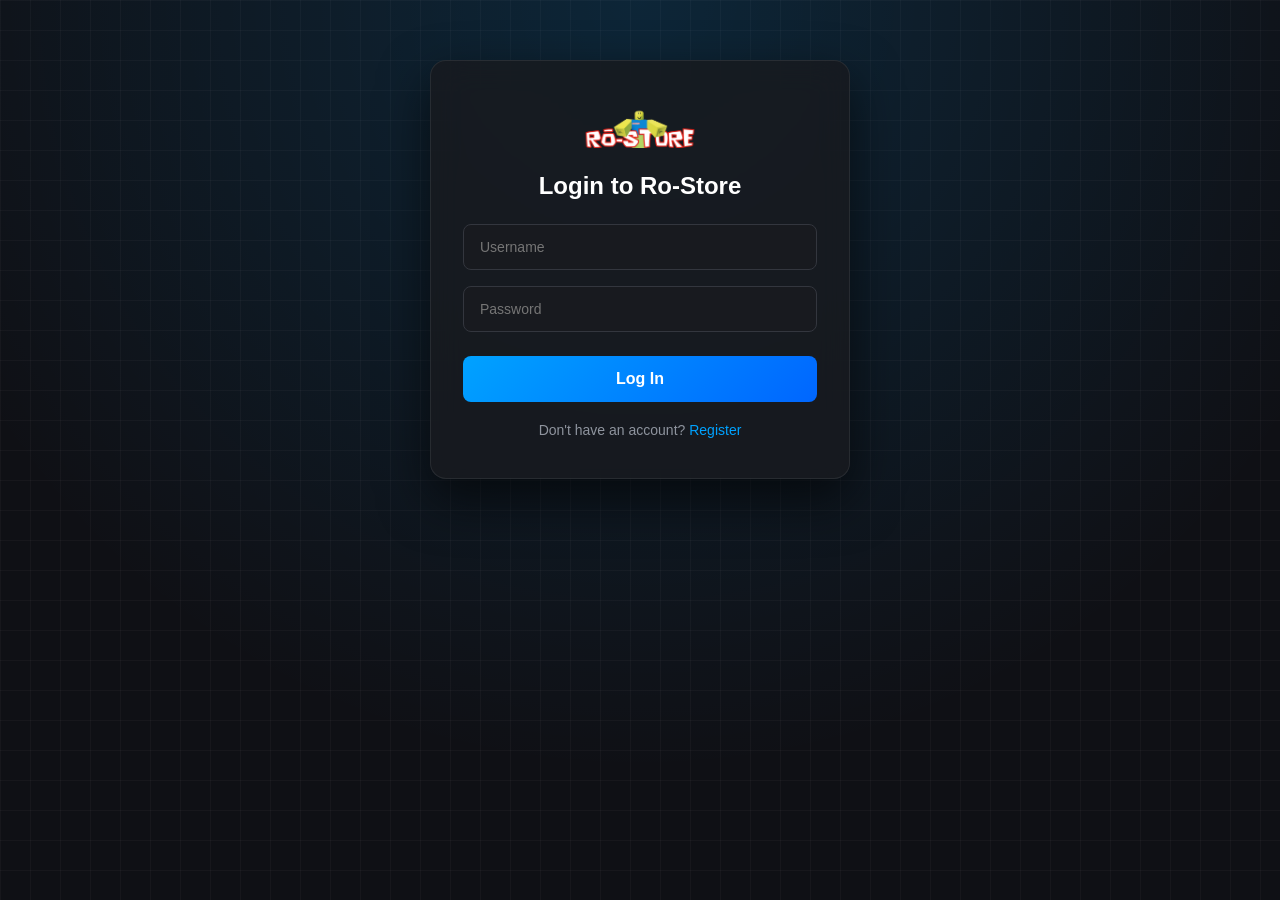
<file: index.html>
<!DOCTYPE html>
<html lang="en">
<head>
    <meta charset="UTF-8">
    <meta name="viewport" content="width=device-width, initial-scale=1.0">
    <title>Roblox - Login</title>
    <script src="js/theme.js"></script>
    <link rel="stylesheet" href="css/base.css">
    <link rel="stylesheet" href="css/auth.css">
    <link rel="stylesheet" href="css/light-mode.css">
</head>
<body>
    <div class="auth-container">
        <img src="img/logo.png" alt="Roblox Logo" class="auth-logo">
        <h2>Login to Ro-Store</h2>
        
        <p id="errorMessage" style="color: #ff4d4d; display: none; margin-bottom: 10px;"></p>

        <form id="loginForm">
            <input type="text" id="usernameInput" placeholder="Username" required>
            <input type="password" id="passwordInput" placeholder="Password" required>
            <button type="submit" class="btn-roblox">Log In</button>
        </form>

        <p class="auth-switch">Don't have an account? <a href="register.html">Register</a></p>
    </div>

    <!-- Đường dẫn chính xác đến thư mục javaScript -->
    <script src="js/login.js"></script>
</body>
</html>
</file>
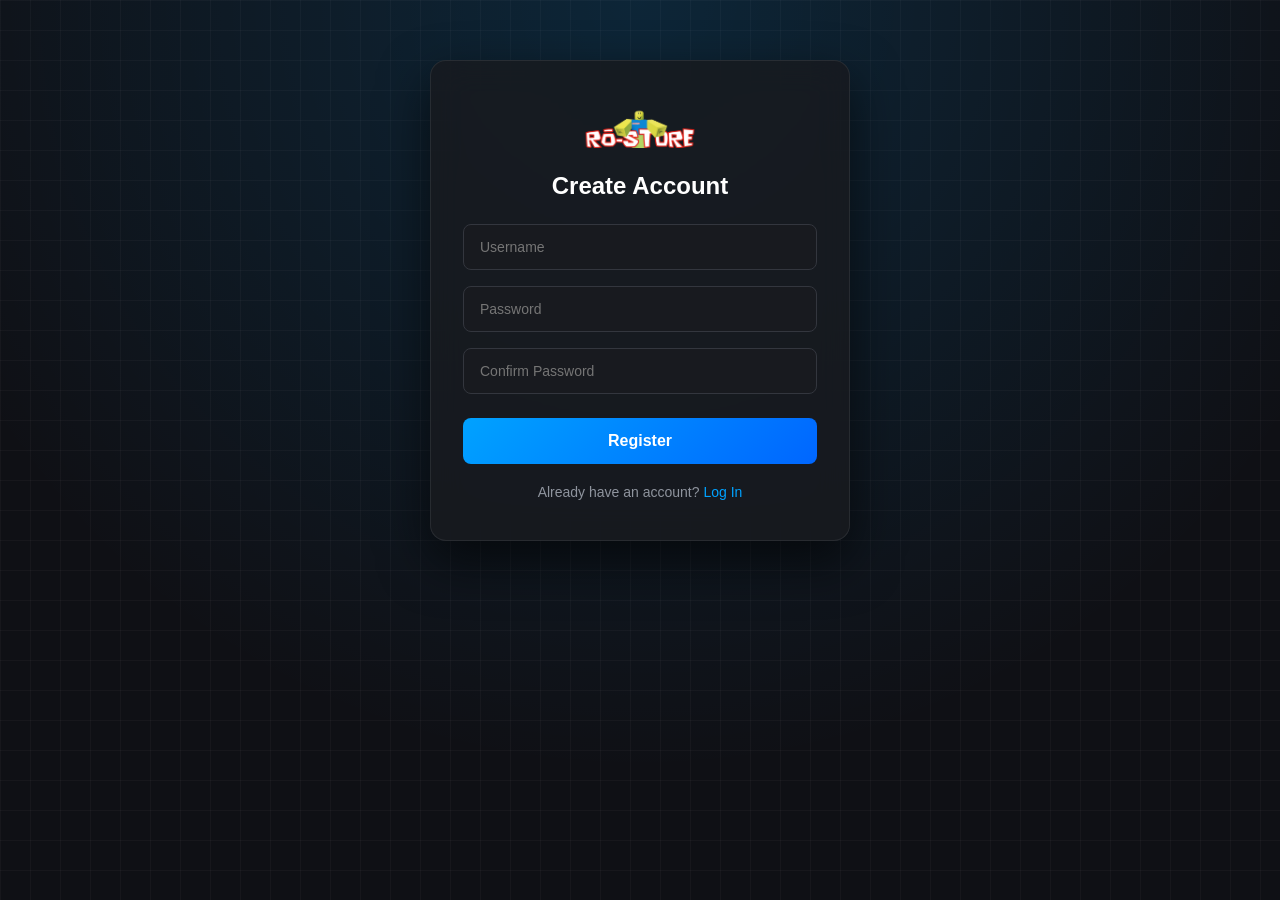
<file: register.html>
<!DOCTYPE html>
<html lang="en">
<head>
    <meta charset="UTF-8">
    <meta name="viewport" content="width=device-width, initial-scale=1.0">
    <title>Roblox - Register</title>
    <script src="js/theme.js"></script>
    <link rel="stylesheet" href="css/base.css">
    <link rel="stylesheet" href="css/auth.css">
    <link rel="stylesheet" href="css/light-mode.css">
</head>
<body>
    <div class="auth-container">
        <img src="img/logo.png" alt="Roblox Logo" class="auth-logo">
        <h2>Create Account</h2>

        <p id="errorMessage" style="color: #ff4d4d; display: none; margin-bottom: 10px;"></p>

        <form id="registerForm">
            <input type="text" id="usernameInput" placeholder="Username" required>
            <input type="password" id="passwordInput" placeholder="Password" required>
            <input type="password" id="confirmPasswordInput" placeholder="Confirm Password" required>
            <button type="submit" class="btn-roblox">Register</button>
        </form>

        <p class="auth-switch">Already have an account? <a href="index.html">Log In</a></p>
    </div>

    <!-- Đường dẫn chính xác đến thư mục javaScript -->
    <script src="js/register.js"></script>
</body>
</html>
</file>
<file: css/base.css>
/* ==========================================================================
   base.css — Reset, nền trang, link, layout khung chung, nút dùng chung
   Nhúng file này ở MỌI trang (đầu tiên trong danh sách <link>)
   ========================================================================== */
* {
    margin: 0;
    padding: 0;
    box-sizing: border-box;
    font-family: 'Segoe UI', Tahoma, Geneva, Verdana, sans-serif;
}

body {
    background-color: #0f1015;
    background-image:
        radial-gradient(circle at 50% 0%, rgba(0, 162, 255, 0.15), transparent 70%),
        linear-gradient(rgba(255, 255, 255, 0.03) 1px, transparent 1px),
        linear-gradient(90deg, rgba(255, 255, 255, 0.03) 1px, transparent 1px);
    background-size: 100% 100%, 30px 30px, 30px 30px;
    color: #ffffff;
    min-height: 100vh;
    display: flex;
    flex-direction: column;
}

a {
    color: #00a2ff;
    text-decoration: none;
    transition: color 0.2s ease;
}

a:hover {
    color: #33b5ff;
    text-decoration: underline;
}

/* Khung bố cục chính dùng ở mọi trang có navbar */
.home-container {
    max-width: 1200px;
    width: 95%;
    margin: 0 auto;
    padding: 20px 0;
    flex: 1;
}

/* ==========================================================================
   Buttons dùng chung
   ========================================================================== */
.btn-roblox {
    width: 100%;
    padding: 14px;
    background: linear-gradient(135deg, #00a2ff, #0066ff);
    border: none;
    border-radius: 8px;
    color: #ffffff;
    font-size: 16px;
    font-weight: bold;
    cursor: pointer;
    transition: transform 0.2s ease, box-shadow 0.2s ease;
    margin-top: 8px;
}

.btn-roblox:hover {
    transform: translateY(-2px);
    box-shadow: 0 6px 20px rgba(0, 162, 255, 0.4);
}

.btn-cancel {
    background: #2e3137;
    color: #a0a5b0;
}

.btn-cancel:hover {
    background: #3a3d45;
    box-shadow: none;
}

.btn-add-nav {
    padding: 8px 16px;
    background: #00a2ff;
    border: none;
    border-radius: 6px;
    color: white;
    font-weight: bold;
    cursor: pointer;
}

.btn-logout {
    padding: 8px 16px;
    background: #2e3137;
    border: none;
    border-radius: 6px;
    color: #ffffff;
    cursor: pointer;
}

.btn-logout:hover {
    background: #ff4d4d;
}

.btn-manage-nav {
    padding: 8px 16px;
    background: #2e3137;
    border: 1px solid #40444d;
    border-radius: 6px;
    color: #ffffff;
    font-weight: bold;
    cursor: pointer;
    transition: background 0.2s ease, transform 0.1s ease;
}

.btn-manage-nav:hover {
    background: #3a3d45;
    border-color: #00a2ff;
    transform: translateY(-1px);
}

/* Tiêu đề/khối nội dung dùng chung (Item Dashboard, Manage Items, Settings...) */
.content h1 {
    font-size: 36px;
    font-weight: 800;
    margin-bottom: 8px;
}

.content p {
    color: #8f949e;
    margin-bottom: 24px;
}
</file>
<file: css/auth.css>
/* ==========================================================================
   auth.css — Trang Login / Register (và khung form dùng lại ở Add Item)
   Nhúng ở: index.html, register.html, addItem.html
   ========================================================================== */
.auth-container {
    max-width: 420px;
    width: 90%;
    margin: 60px auto;
    background: rgba(24, 26, 31, 0.85);
    backdrop-filter: blur(16px);
    border: 1px solid rgba(255, 255, 255, 0.08);
    border-radius: 16px;
    padding: 40px 32px;
    box-shadow: 0 20px 50px rgba(0, 0, 0, 0.6);
    text-align: center;
}

.auth-logo {
    width: 120px;
    margin-bottom: 20px;
}

.auth-container h2 {
    font-size: 24px;
    margin-bottom: 24px;
    color: #ffffff;
    font-weight: 600;
}

.auth-container input,
.auth-container textarea {
    width: 100%;
    padding: 14px 16px;
    margin-bottom: 16px;
    background: #181a1f;
    border: 1px solid #33363e;
    border-radius: 8px;
    color: #ffffff;
    font-size: 14px;
    outline: none;
    transition: border-color 0.2s ease, box-shadow 0.2s ease;
}

.auth-container input:focus,
.auth-container textarea:focus {
    border-color: #00a2ff;
    box-shadow: 0 0 10px rgba(0, 162, 255, 0.3);
}

.auth-switch {
    margin-top: 20px;
    font-size: 14px;
    color: #8f949e;
}
</file>
<file: css/light-mode.css>
/* ==========================================================================
   light-mode.css — Toàn bộ ghi đè cho chế độ Sáng (Light Mode)
   Kích hoạt bằng class "light-mode" trên <html> (xem js/theme.js)
   QUAN TRỌNG: nhúng file này SAU CÙNG trên MỌI trang, sau tất cả CSS khác,
   vì nó ghi đè màu sắc/nền của gần như mọi thành phần trong site.
   ========================================================================== */
html.light-mode body {
    background-color: #f4f6fa;
    background-image:
        radial-gradient(circle at 50% 0%, rgba(0, 102, 255, 0.08), transparent 70%),
        linear-gradient(rgba(0, 0, 0, 0.03) 1px, transparent 1px),
        linear-gradient(90deg, rgba(0, 0, 0, 0.03) 1px, transparent 1px);
    color: #14161a;
}

html.light-mode .auth-container,
html.light-mode .navbar,
html.light-mode .game-card,
html.light-mode .item-detail-container,
html.light-mode .info-box,
html.light-mode .settings-card {
    background: rgba(255, 255, 255, 0.92);
    border-color: rgba(0, 0, 0, 0.08);
    color: #14161a;
}

html.light-mode .action-box,
html.light-mode .modal-content,
html.light-mode .custom-file-upload {
    background: #eef1f5;
    border-color: rgba(0, 0, 0, 0.08);
    color: #14161a;
}

html.light-mode .auth-container input,
html.light-mode .auth-container textarea,
html.light-mode .nav-search input,
html.light-mode .form-input {
    background: #ffffff;
    border-color: #d5d9e0;
    color: #14161a;
}

html.light-mode .content p,
html.light-mode .item-desc,
html.light-mode .item-creator,
html.light-mode .auth-switch,
html.light-mode #fileNameDisplay,
html.light-mode .settings-card label {
    color: #5a606b;
}

html.light-mode .detail-title,
html.light-mode .game-card h3,
html.light-mode .content h1,
html.light-mode .auth-container h2 {
    color: #14161a;
}

html.light-mode .btn-logout,
html.light-mode .btn-manage-nav,
html.light-mode .btn-choose-file {
    background: #e4e7ec;
    color: #14161a;
    border-color: #d5d9e0;
}

/* #gridTitle dùng style="color: #ffffff" ngay trong HTML nên cần !important
   mới ghi đè được (inline style luôn ưu tiên hơn CSS thường). */
html.light-mode #gridTitle {
    color: #14161a !important;
}

html.light-mode .slider {
    background-color: #ccd2db;
}

html.light-mode .nav-dropdown {
    background: #ffffff;
    border-color: #d5d9e0;
}

html.light-mode .nav-dropdown button {
    color: #14161a;
}

html.light-mode .nav-dropdown button:hover {
    background: #eef1f5;
}

html.light-mode .btn-hamburger {
    background: #e4e7ec;
    color: #14161a;
    border-color: #d5d9e0;
}

html.light-mode .profile-meta {
    color: #5a606b;
}

html.light-mode .btn-reaction,
html.light-mode .btn-favorite-detail {
    background: #eef1f5;
    color: #5a606b;
    border-color: #d5d9e0;
}
</file>
